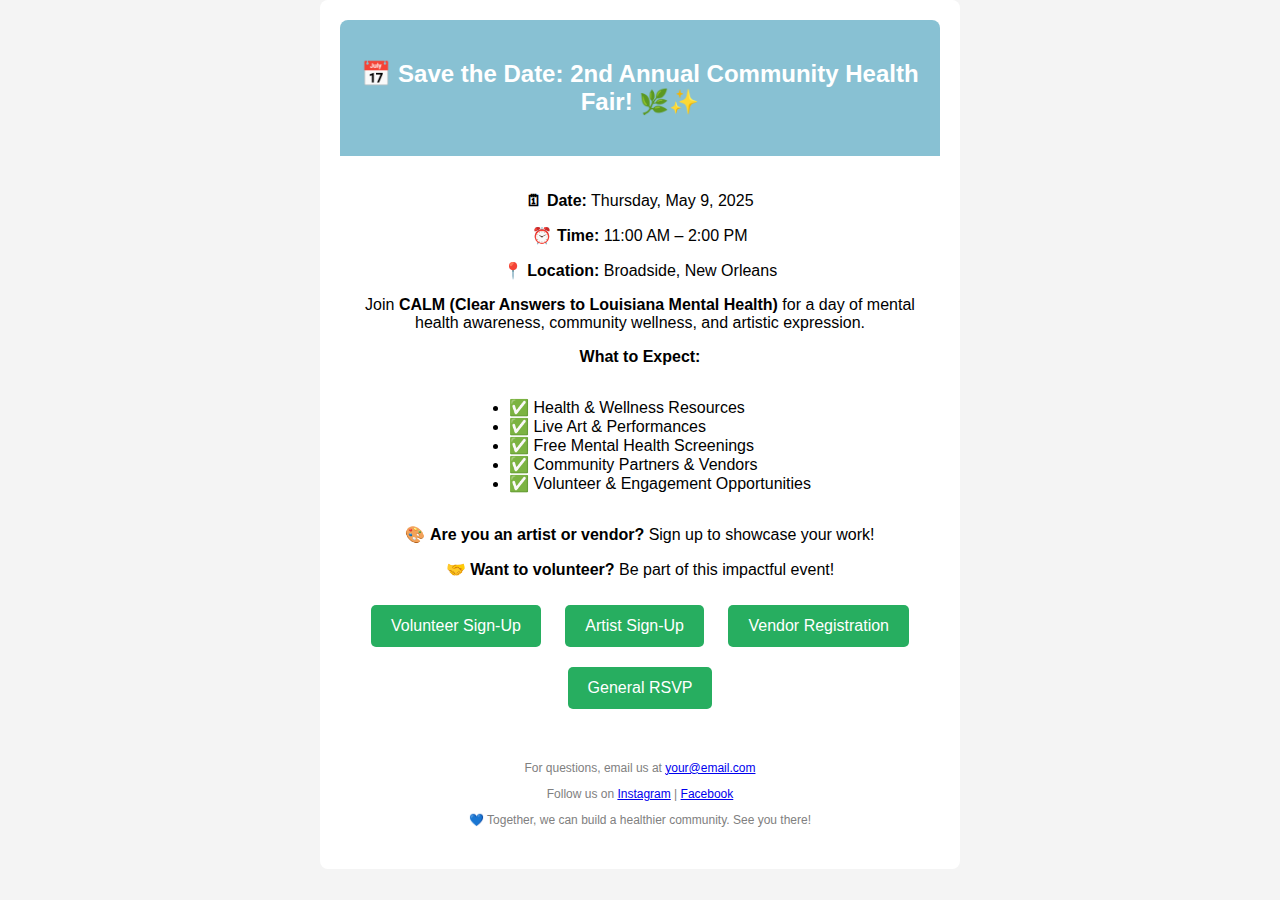
<file: healthfairemail.html>
<!DOCTYPE html>
<html>
<head>
    <meta charset="UTF-8">
    <meta name="viewport" content="width=device-width, initial-scale=1.0">
    <title>Save the Date - Community Health Fair</title>
    <style>
        body { font-family: Arial, sans-serif; background-color: #f4f4f4; margin: 0; padding: 0; }
        .container { width: 100%; max-width: 600px; margin: auto; background: #ffffff; padding: 20px; border-radius: 8px; }
        .header { text-align: center; background: #88c1d3; color: white; padding: 20px; border-radius: 8px 8px 0 0; }
        .content { padding: 20px; text-align: center; }
        .button { background: #27ae60; color: white; text-decoration: none; padding: 12px 20px; border-radius: 5px; display: inline-block; margin: 10px; }
        .footer { text-align: center; font-size: 12px; color: gray; padding: 10px; }
    </style>
</head>
<body>
    <div class="container">
        <div class="header">
            <h2>📅 Save the Date: 2nd Annual Community Health Fair! 🌿✨</h2>
        </div>
        <div class="content">
            <p><strong>🗓 Date:</strong> Thursday, May 9, 2025</p>
            <p><strong>⏰ Time:</strong> 11:00 AM – 2:00 PM</p>
            <p><strong>📍 Location:</strong> Broadside, New Orleans</p>
            <p>Join <strong>CALM (Clear Answers to Louisiana Mental Health)</strong> for a day of mental health awareness, community wellness, and artistic expression.</p>
            
            <p><strong>What to Expect:</strong></p>
            <ul style="text-align: left; display: inline-block;">
                <li>✅ Health & Wellness Resources</li>
                <li>✅ Live Art & Performances</li>
                <li>✅ Free Mental Health Screenings</li>
                <li>✅ Community Partners & Vendors</li>
                <li>✅ Volunteer & Engagement Opportunities</li>
            </ul>
            
            <p>🎨 <strong>Are you an artist or vendor?</strong> Sign up to showcase your work!</p>
            <p>🤝 <strong>Want to volunteer?</strong> Be part of this impactful event!</p>
            
            <a href="[VOLUNTEER_FORM_LINK]" class="button">Volunteer Sign-Up</a>
            <a href="[ARTIST_FORM_LINK]" class="button">Artist Sign-Up</a>
            <a href="[VENDOR_FORM_LINK]" class="button">Vendor Registration</a>
            <a href="[RSVP_FORM_LINK]" class="button">General RSVP</a>
        </div>
        <div class="footer">
            <p>For questions, email us at <a href="mailto:your@email.com">your@email.com</a></p>
            <p>Follow us on <a href="#">Instagram</a> | <a href="#">Facebook</a></p>
            <p>💙 Together, we can build a healthier community. See you there!</p>
        </div>
    </div>
</body>
</html>
</file>
